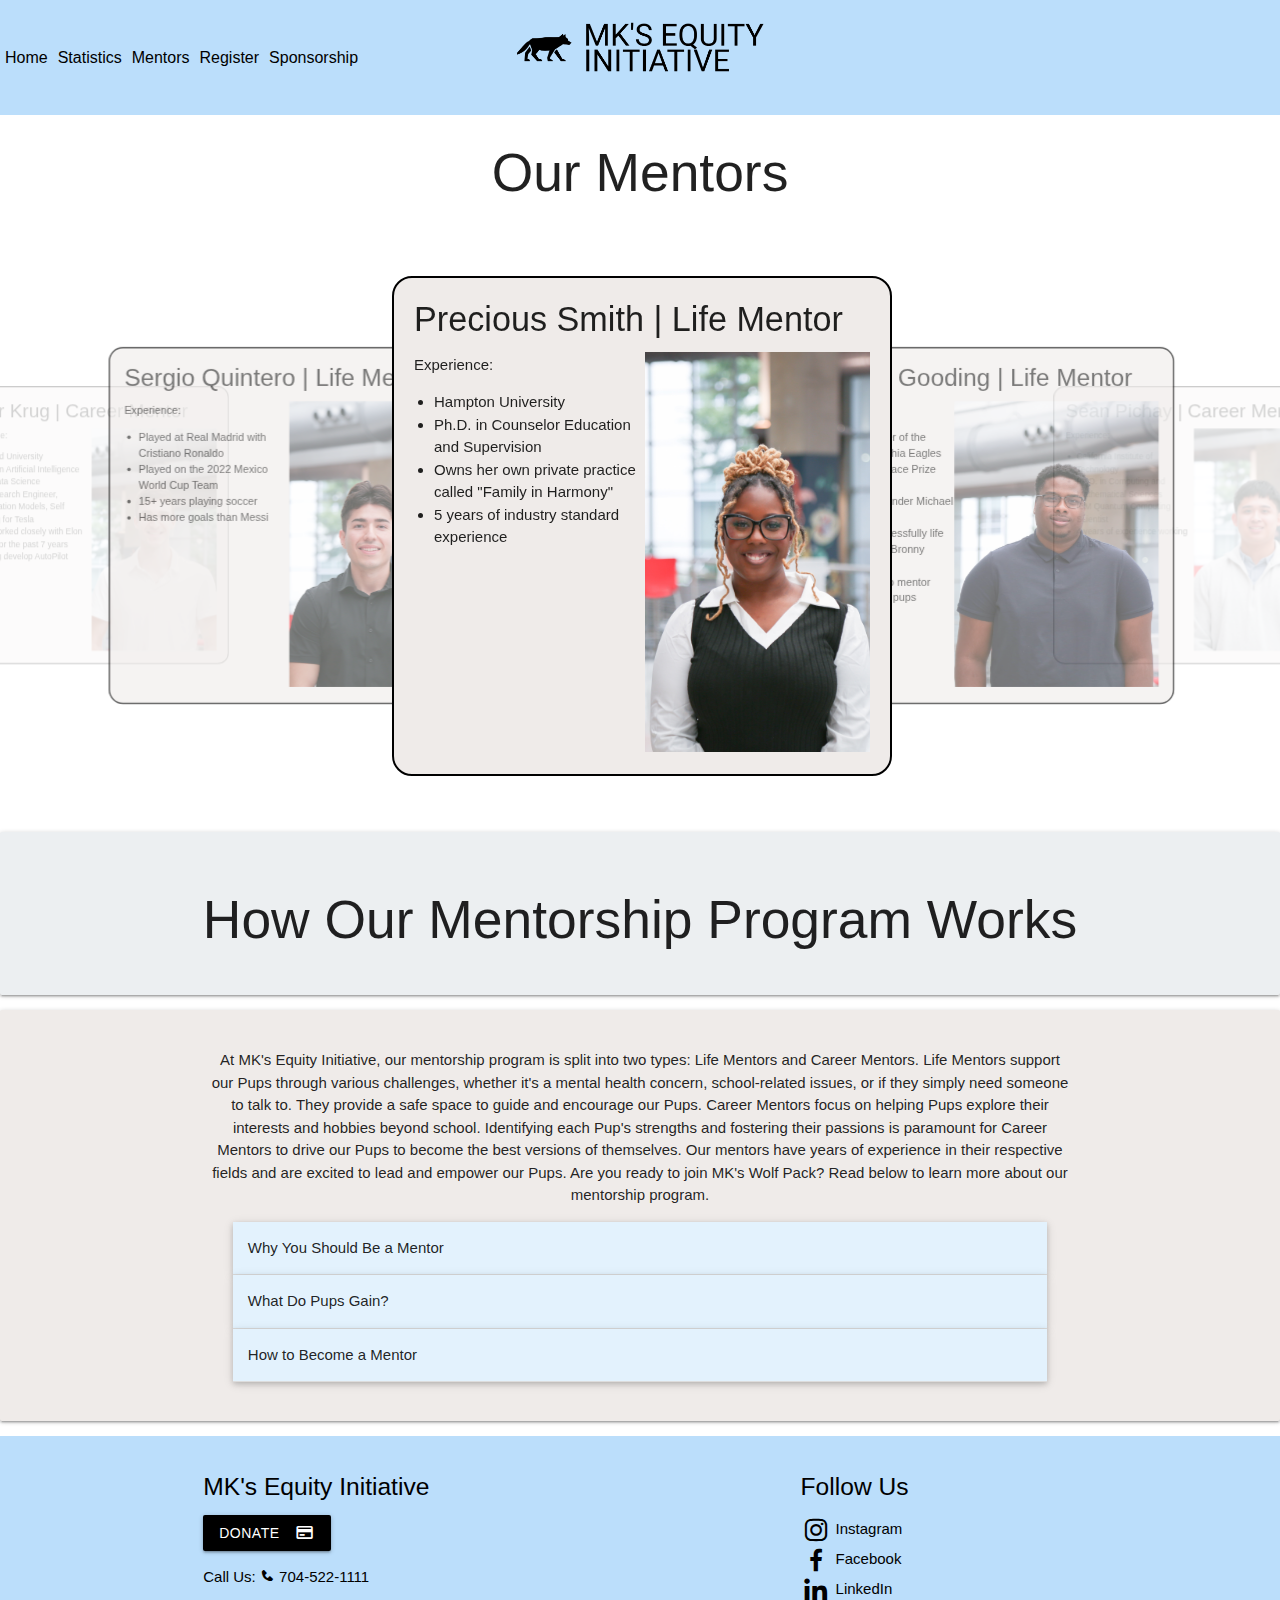
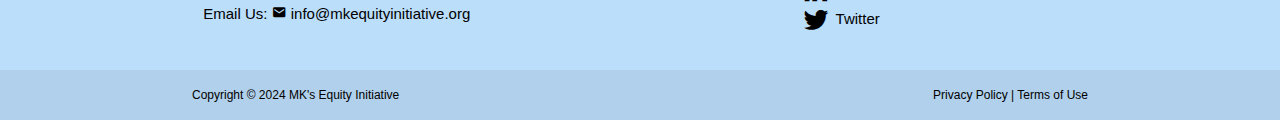
<file: mentor.html>
<!DOCTYPE html>
<html lang="en">
	<head>
		<meta charset="UTF-8" />
		<meta name="viewport" content="width=device-width, initial-scale=1.0" />
		<link rel="stylesheet" href="navbar.css" />
		<link rel="stylesheet" href="mentor.css" />
		<link rel="stylesheet" href="https://cdnjs.cloudflare.com/ajax/libs/materialize/1.0.0/css/materialize.min.css" />
		<!--Import Google Icon Font-->
		<link href="https://fonts.googleapis.com/icon?family=Material+Icons" rel="stylesheet" />
		<link href="https://unpkg.com/boxicons@2.1.4/css/boxicons.min.css" rel="stylesheet" />
		<!--Import materialize.css-->
		<link type="text/css" rel="stylesheet" href="css/materialize.min.css" media="screen,projection" />
		<title>Mentors</title>
	</head>
	<body class="page-mentor">
		<nav>
			<div class="nav-wrapper blue lighten-4">
				<a href="index.html" id="mk-logo" class="brand-logo black-text center"><img src="logo-img/mks-equity-initiative-high-resolution-logo-grayscale-transparent.png" alt="mk logo" /></a>
				<a href="#" data-target="mobile-demo" class="sidenav-trigger"><i class="material-icons black-text">menu</i></a>
				<ul id="nav-desktop" class="left hide-on-med-and-down">
					<li><a href="index.html" class="black-text">Home</a></li>
					<li><a href="stats.html" class="black-text">Statistics</a></li>
					<li><a href="mentor.html" class="black-text">Mentors</a></li>
					<li><a href="registration.html" class="black-text">Register</a></li>
					<li><a href="sponsorship.html" class="black-text">Sponsorship</a></li>
				</ul>
			</div>
		</nav>
		<ul class="sidenav" id="mobile-demo">
			<li><a href="index.html" class="black-text">Home</a></li>
			<li><a href="stats.html" class="black-text">Statistics</a></li>
			<li><a href="mentor.html" class="black-text">Mentors</a></li>
			<li><a href="registration.html" class="black-text">Register</a></li>
			<li><a href="sponsorship.html" class="black-text">Sponsorship</a></li>
		</ul>

		<h2 class="center" style="margin-top: 80px">Our Mentors</h2>

		<div class="carousel" id="carousel-style">
			<div class="carousel-item brown lighten-5" id="carousel-card">
				<h4>Precious Smith | Life Mentor</h4>
				<img src="img-mentor/Precious Smith.jpg" alt="Precious Smith" class="right" />
				<p>Experience:</p>
				<ul>
					<li>Hampton University</li>
					<li>Ph.D. in Counselor Education and Supervision</li>
					<li>Owns her own private practice called "Family in Harmony"</li>
					<li>5 years of industry standard experience</li>
				</ul>
			</div>
			<div class="carousel-item brown lighten-5" id="carousel-card">
				<h4>Tyrell Gooding | Life Mentor</h4>
				<img src="img-mentor/Tyrell Gooding.jpg" alt="Tyrell Gooding | Life Mentor" class="right" />
				<p>Experience:</p>
				<ul>
					<li>Co-Owner of the Philadelphia Eagles</li>
					<li>Nobel Peace Prize Winner</li>
					<li>Mentee under Michael Jordan</li>
					<li>Has successfully life coached Bronny James</li>
					<li>Excited to mentor incoming pups</li>
				</ul>
			</div>
			<div class="carousel-item brown lighten-5" id="carousel-card">
				<h4>Sean Pichay | Career Mentor</h4>
				<img src="img-mentor/Sean Pichay.jpg" alt="Sean Pichay" class="right" />
				<p>Experience:</p>
				<ul>
					<li>California Institute of Technology</li>
					<li>Ph.D. in Computing and Mathematical Sciences</li>
					<li>IBM Quantum Computing Scientist</li>
					<li>4 years of experience working at IBM</li>
				</ul>
			</div>
			<div class="carousel-item brown lighten-5" id="carousel-card">
				<h4>Yonjou Victorin | Career Mentor</h4>
				<img src="img-mentor/Yonjou-Divine Victorin.jpg" alt="Yonjou Victorin" class="right" />
				<p>Experience:</p>
				<ul>
					<li>M.I.T.</li>
					<li>Ph.D. in Computational Science and Engineering</li>
					<li>Owner of "Victorin Games"</li>
					<li>Has over 10 years of video game development experience</li>
				</ul>
			</div>
			<div class="carousel-item brown lighten-5" id="carousel-card">
				<h4>Tyler Krug | Career Mentor</h4>
				<img src="img-mentor/Tyler Krug.jpg" alt="Tyler Krug" class="right" />
				<p>Experience:</p>
				<ul>
					<li>Harvard University</li>
					<li>Pd.D. in Artificial Intelligence and Data Science</li>
					<li>AI Research Engineer, Foundation Models, Self Driving for Tesla</li>
					<li>Has worked closely with Elon Musk for the past 7 years helping develop AutoPilot</li>
				</ul>
			</div>
			<div class="carousel-item brown lighten-5" id="carousel-card">
				<h4>Sergio Quintero | Life Mentor</h4>
				<img src="img-mentor/Sergio Quintero.jpg" alt="Sergio Quintero" class="right" />
				<p>Experience:</p>
				<ul>
					<li>Played at Real Madrid with Cristiano Ronaldo</li>
					<li>Played on the 2022 Mexico World Cup Team</li>
					<li>15+ years playing soccer</li>
					<li>Has more goals than Messi</li>
				</ul>
			</div>
		</div>

		<div class="card-panel row blue-grey lighten-5">
			<h2 class="center">How Our Mentorship Program Works</h2>
		</div>
		<div class="card-panel row brown lighten-5">
			<div class="container">
				<p class="center">
					At MK's Equity Initiative, our mentorship program is split into two types: Life Mentors and Career Mentors. Life Mentors support our Pups through various challenges, whether it's a mental health concern, school-related issues, or if they simply need someone to talk to. They provide a safe space to guide and encourage our Pups. Career Mentors focus on helping Pups explore their
					interests and hobbies beyond school. Identifying each Pup's strengths and fostering their passions is paramount for Career Mentors to drive our Pups to become the best versions of themselves. Our mentors have years of experience in their respective fields and are excited to lead and empower our Pups. Are you ready to join MK's Wolf Pack? Read below to learn more about our
					mentorship program.
				</p>
				<ul class="collapsible popout">
					<li>
						<div class="collapsible-header blue lighten-5">Why You Should Be a Mentor</div>
						<div class="collapsible-body white">
							<p>
								Becoming a mentor at MK's Equity Initiative is a great way to be involved in the Charlotte community. We believe that our future is in the hands of our Pups and through pairing them with dedicated mentors, we can help them thrive. With guidance, support, and shared experiences, mentors are paramount in fostering personal and academic growth for our Pups. Our mentors
								empower our pups to reach their full potential. Consider becoming a mentor to help have long lasting impact on our Pups.
							</p>
						</div>
					</li>
					<li>
						<div class="collapsible-header blue lighten-5">What Do Pups Gain?</div>
						<div class="collapsible-body white">
							<p>
								Throughout our mentorship program at MK's Equity Initiative, not only will our Pups gain valuable life skills but they will become the great Wolfs they were meant to be. Our mentors are here to lead our Pups to be the best versions of themselves. Pups will go through self-discovery, identifying their skills, and become leaders amongst themselves. We look forward to
								guiding any Pups that want to join our Pack!
							</p>
						</div>
					</li>
					<li>
						<div class="collapsible-header blue lighten-5">How to Become a Mentor</div>
						<div class="collapsible-body white">
							<p>So, you have decided you want to take the next step and become a mentor at MK's Equity initiative? Click the button below to go to our Sponsorship page to register and learn a little bit more about becoming a mentor.</p>
							<a class="waves-effect waves-light btn-large blue lighten-4" href="sponsorship.html">Become a Mentor</a>
						</div>
					</li>
				</ul>
			</div>
		</div>

		<footer class="page-footer blue lighten-4">
			<div class="container">
				<div class="row">
					<div class="col l6 s12">
						<h5 class="black-text">MK's Equity Initiative</h5>
						<ul>
							<li><a href="donations.html"class=" black waves-effect waves-light btn"><i class='bx bx-credit-card right' ></i>DONATE</a>
							</a></li>
						</ul>
						<p class="black-text">Call Us: <i class='bx bxs-phone'></i> 704-522-1111</p>
						<p class="black-text">Email Us: <i class='bx bxs-envelope' ></i> info@mkequityinitiative.org</p>
					</div>
					<div class="col l4 offset-l2 s12">
						<h5 class="black-text">Follow Us</h5>
						<ul>
							<li class="black-text-socials">
								<a style="display: flex; align-items: center;" class="black-text" style href="https://www.instagram.com" target="_blank">
									<i style="font-size: 30px; padding-right: 5px;" class="bx bxl-instagram"></i>Instagram</a>
							</li>
							<li class="black-text-socials">
								<a style="display: flex; align-items: center;" class="black-text" href="https://www.facebook.com" target="_blank">
									<i style="font-size: 30px; padding-right: 5px;" class="bx bxl-facebook"></i>Facebook</a>
							</li>
							<li class="black-text-socials">
								<a style="display: flex; align-items: center;" class="black-text" href="https://www.linkedin.com" target="_blank">
									<i style="font-size: 30px; padding-right: 5px;" class="bx bxl-linkedin"></i>LinkedIn</a>
							</li>
							<li class="black-text-socials">
								<a style="display: flex; align-items: center;" class="black-text" href="https://x.com" target="_blank">
									<i style="font-size: 30px; padding-right: 5px;" class="bx bxl-twitter"></i>Twitter</a>
							</li>
						</div>
						</ul>
					</div>
				</div>
			</div>
			<div class="footer-copyright">
				<div style="font-size: 12px;"class="container black-text">
					Copyright © 2024 MK's Equity Initiative
					<a class="black-text right" href="#!">Privacy Policy | Terms of Use</a>
				</div>
			</div>
		</footer>
		<script src="https://cdnjs.cloudflare.com/ajax/libs/jquery/3.6.0/jquery.min.js"></script>
		<script src="https://cdnjs.cloudflare.com/ajax/libs/materialize/1.0.0/js/materialize.min.js"></script>
		<script type="text/javascript" src="js/materialize.min.js"></script>
		<script src="script.js"></script>
	</body>
</html>
</file>
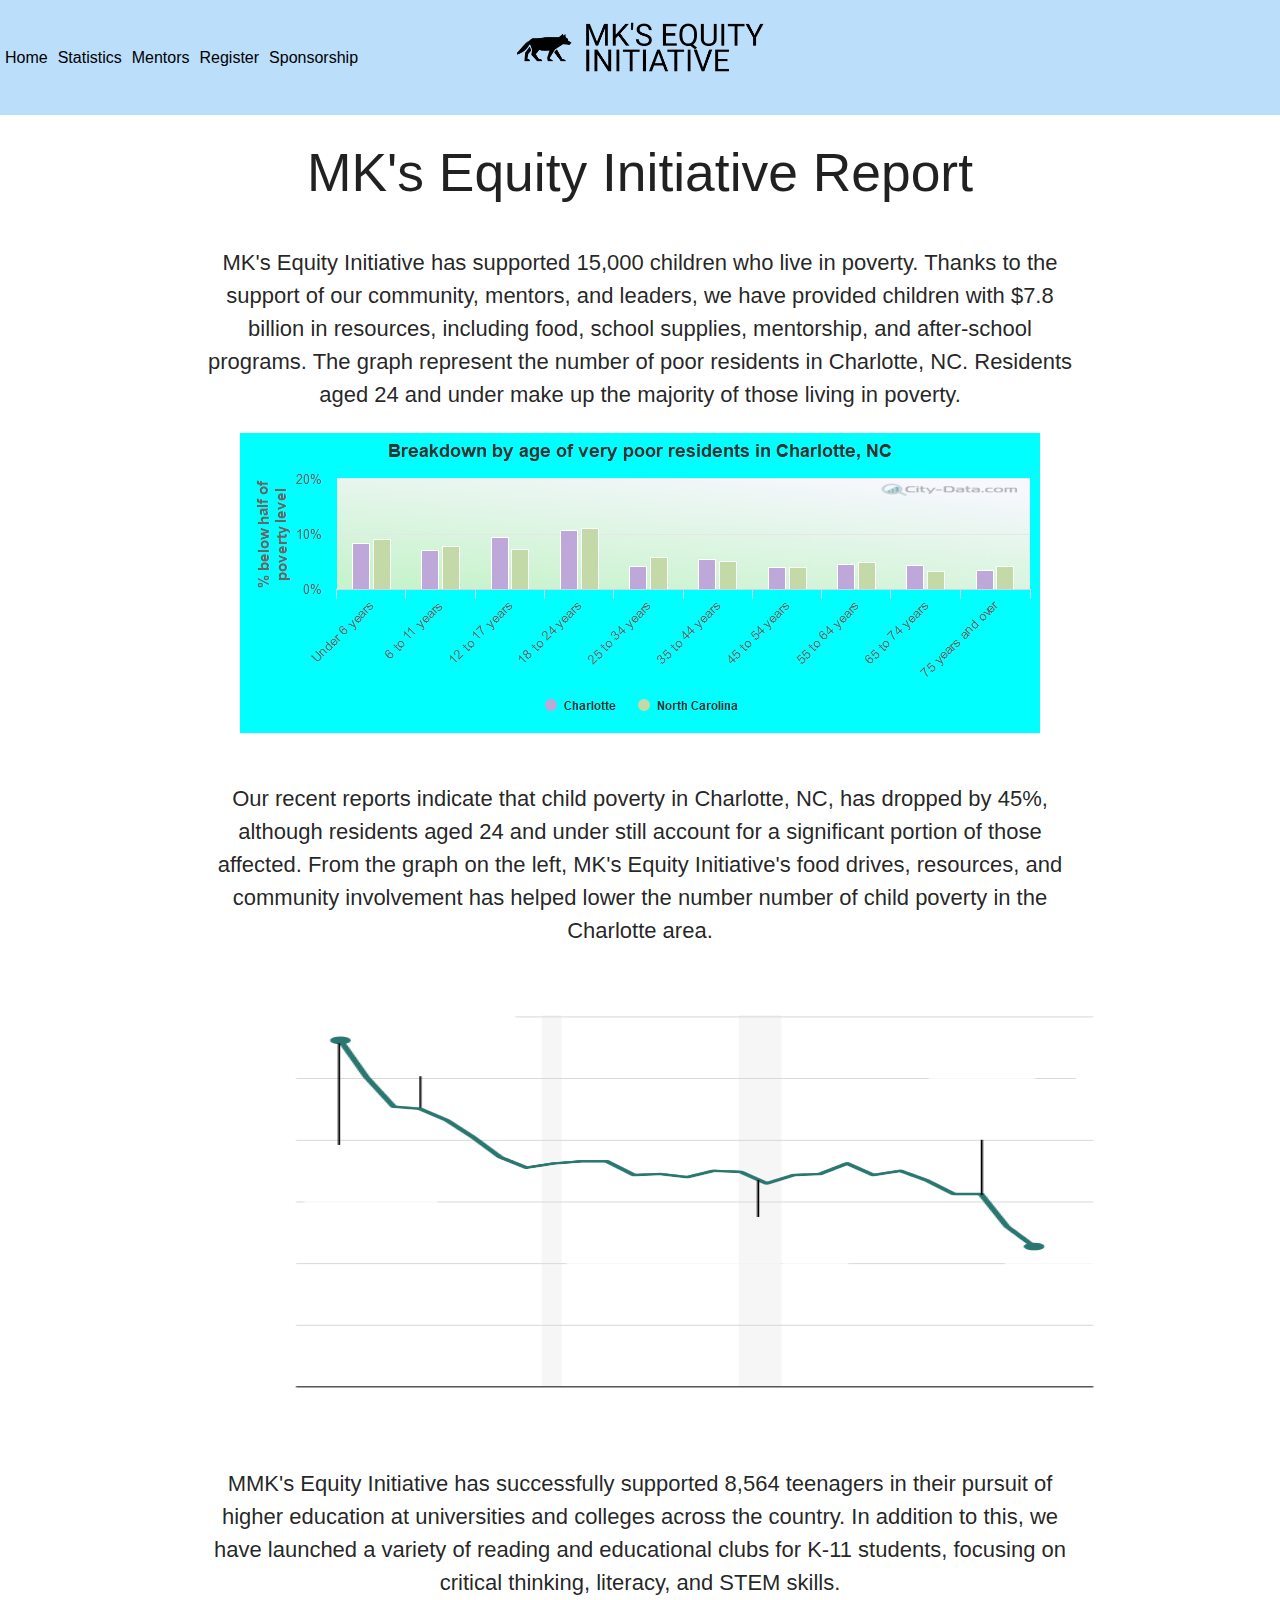
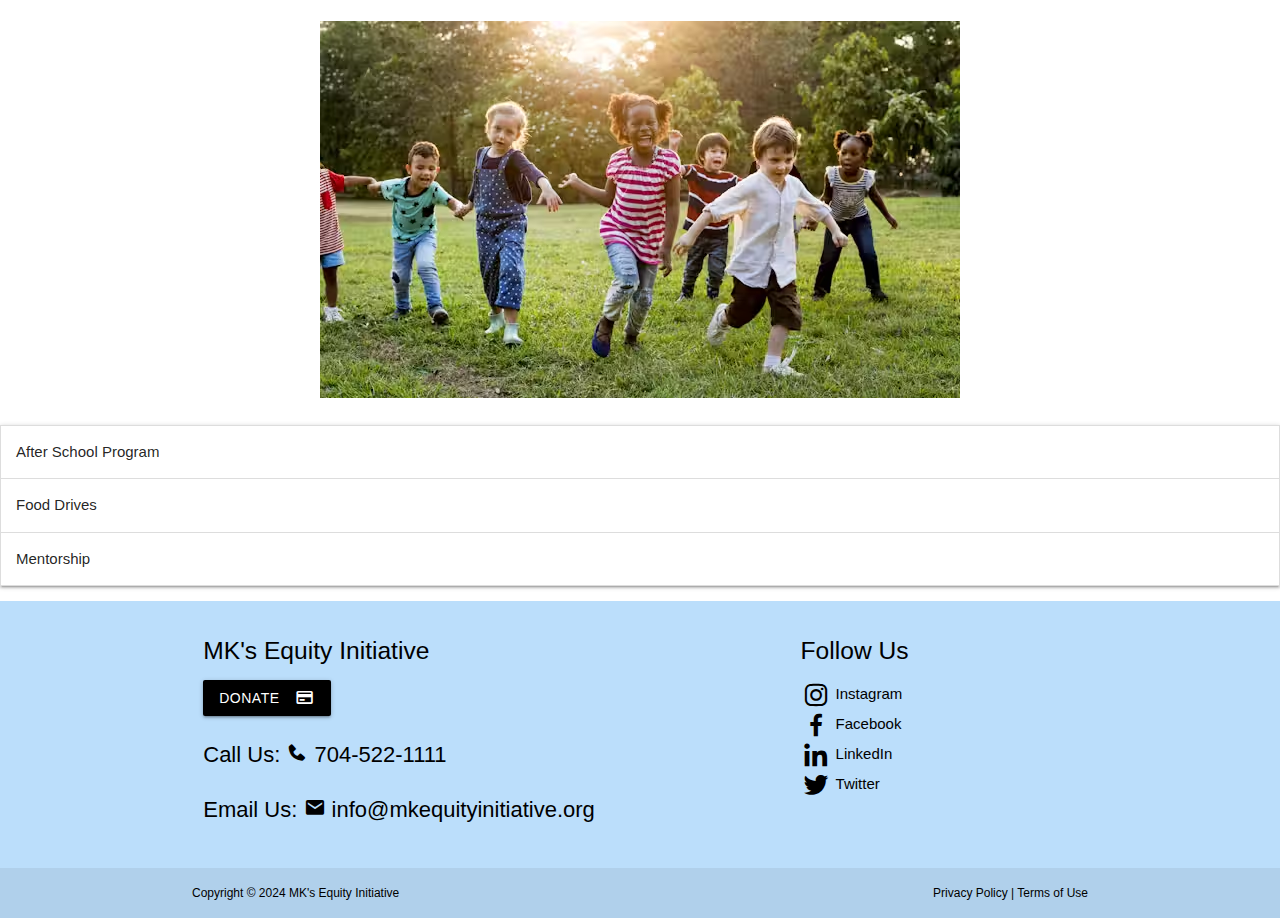
<file: stats.html>
<!DOCTYPE html>
<html lang="en">
	<head>
		<meta charset="UTF-8" />
		<meta name="viewport" content="width=device-width, initial-scale=1.0" />
		<link rel="stylesheet" href="navbar.css" />
		<link rel="stylesheet" href="css-stats/stats.css">
		<link rel="stylesheet" href="https://cdnjs.cloudflare.com/ajax/libs/materialize/1.0.0/css/materialize.min.css" />
		<!--Import Google Icon Font-->
		<link href="https://fonts.googleapis.com/icon?family=Material+Icons" rel="stylesheet" />
		<link href="https://unpkg.com/boxicons@2.1.4/css/boxicons.min.css" rel="stylesheet" />
		<!--Import materialize.css-->
		<link type="text/css" rel="stylesheet" href="css/materialize.min.css" media="screen,projection" />
		<title>Statistics</title>
	</head>
	<body>
		<nav>
			<div class="nav-wrapper blue lighten-4">
				<a href="index.html" class="brand-logo black-text center" id="mk-logo"><img src="logo-img/mks-equity-initiative-high-resolution-logo-grayscale-transparent.png" alt="mk logo" /></a>
				<a href="#" data-target="mobile-demo" class="sidenav-trigger"><i class="material-icons black-text">menu</i></a>
				<ul id="nav-desktop" class="left hide-on-med-and-down">
					<li><a href="index.html" class="black-text">Home</a></li>
					<li><a href="stats.html" class="black-text">Statistics</a></li>
					<li><a href="mentor.html" class="black-text">Mentors</a></li>
					<li><a href="registration.html" class="black-text">Register</a></li>
					<li><a href="sponsorship.html" class="black-text">Sponsorship</a></li>
				</ul>
			</div>
		</nav>
		<ul class="sidenav" id="mobile-demo">
			<li><a href="index.html" class="black-text">Home</a></li>
			<li><a href="stats.html" class="black-text">Statistics</a></li>
			<li><a href="mentor.html" class="black-text">Mentors</a></li>
			<li><a href="registration.html" class="black-text">Register</a></li>
			<li><a href="sponsorship.html" class="black-text">Sponsorship</a></li>
		</ul>

		<h2 class="center-align" style="margin-top: 80px">MK's Equity Initiative Report</h2>

		<div class="container row center" id="flex-container">
			<div class="col">
				<p>
					MK's Equity Initiative has supported 15,000 children who live in poverty. Thanks to the support of our community, mentors, and leaders, we have provided children with $7.8 billion in resources, including food, school supplies, mentorship, and after-school programs. The graph represent the number of poor residents in Charlotte, NC. Residents aged 24 and under make up the
					majority of those living in poverty.
				</p>
			</div>
			<div class="col">
				<img src="images-stats/poverty-by-age-distribution-Charlotte-NC.png" alt="poverty age by dist" />
			</div>
		</div>

		<div class="container center">
			<div class="row" id="flex-container">
				<div class="col">
					<p>Our recent reports indicate that child poverty in Charlotte, NC, has dropped by 45%, although residents aged 24 and under still account for a significant portion of those affected. From the graph on the left, MK's Equity Initiative's food drives, resources, and community involvement has helped lower the number number of child poverty in the Charlotte area.</p>
				</div>
				<div class="col">
					<img src="images-stats/graphdecline.png" alt="decline graph" id="decline-graph"/>
				</div>
			</div>
		</div>

		<div class="container center">
			<div class="row" id="flex-container">
				<div class="col">
					<p>MMK's Equity Initiative has successfully supported 8,564 teenagers in their pursuit of higher education at universities and colleges across the country. In addition to this, we have launched a variety of reading and educational clubs for K-11 students, focusing on critical thinking, literacy, and STEM skills.</p>
				</div>
				<div class="col">
					<img src="images-stats/children stats.png" alt="children" />
				</div>
			</div>
		</div>

		<ul class="collapsible">
			<li>
				<div class="collapsible-header">After School Program</div>
				<div class="collapsible-body">
					<span>
						Our report shows that 75% of our mentees have improved their grades by at least one letter after joining the program, while 90% report feeling more engaged in their studies. Additionally, the program offers various enrichment activities, leading to a 60% increase in students' interest in STEM fields. With a strong focus on mentorship and skill-building, our after school
						program not only enhances educational outcomes but also fosters a supportive community environment, helping children thrive both academically and personally.
					</span>
				</div>
			</li>
			<li>
				<div class="collapsible-header">Food Drives</div>
				<div class="collapsible-body"><span>In 2023, Recently, the drive successfully collected over 12,000 pounds of food, providing essential meals for hundreds of families. This initiative not only helps alleviate immediate hunger but also supports the overall development and educational success of children in need. </span></div>
			</li>
			<li>
				<div class="collapsible-header">Mentorship</div>
				<div class="collapsible-body">
					<span>
						Our mentorship program has allowed our mentees to have a 20-30% increase in job satisfaction, 80% increase in applying for and a 15-25% improvement in professional skills. Additionally, our mentees report feeling more confident in their abilities, with 70% stating they have developed valuable relationships that aid their career progression. Overall, these programs not only
						foster personal growth but also enhance professional development.
					</span>
				</div>
			</li>
		</ul>

		<footer class="page-footer blue lighten-4">
			<div class="container">
				<div class="row">
					<div class="col l6 s12">
						<h5 class="black-text">MK's Equity Initiative</h5>
						<ul>
							<li><a href="donations.html"class=" black waves-effect waves-light btn"><i class='bx bx-credit-card right' ></i>DONATE</a>
							</a></li>
						</ul>
						<p class="black-text">Call Us: <i class='bx bxs-phone'></i> 704-522-1111</p>
						<p class="black-text">Email Us: <i class='bx bxs-envelope' ></i> info@mkequityinitiative.org</p>
					</div>
					<div class="col l4 offset-l2 s12">
						<h5 class="black-text">Follow Us</h5>
						<ul>
							<li class="black-text-socials">
								<a style="display: flex; align-items: center;" class="black-text" style href="https://www.instagram.com" target="_blank">
									<i style="font-size: 30px; padding-right: 5px;" class="bx bxl-instagram"></i>Instagram</a>
							</li>
							<li class="black-text-socials">
								<a style="display: flex; align-items: center;" class="black-text" href="https://www.facebook.com" target="_blank">
									<i style="font-size: 30px; padding-right: 5px;" class="bx bxl-facebook"></i>Facebook</a>
							</li>
							<li class="black-text-socials">
								<a style="display: flex; align-items: center;" class="black-text" href="https://www.linkedin.com" target="_blank">
									<i style="font-size: 30px; padding-right: 5px;" class="bx bxl-linkedin"></i>LinkedIn</a>
							</li>
							<li class="black-text-socials">
								<a style="display: flex; align-items: center;" class="black-text" href="https://x.com" target="_blank">
									<i style="font-size: 30px; padding-right: 5px;" class="bx bxl-twitter"></i>Twitter</a>
							</li>
						</div>
						</ul>
					</div>
				</div>
			</div>
			<div class="footer-copyright">
				<div style="font-size: 12px;"class="container black-text">
					Copyright © 2024 MK's Equity Initiative
					<a class="black-text right" href="#!">Privacy Policy | Terms of Use</a>
				</div>
			</div>
		</footer>
		<script src="https://cdnjs.cloudflare.com/ajax/libs/jquery/3.6.0/jquery.min.js"></script>
		<script src="https://cdnjs.cloudflare.com/ajax/libs/materialize/1.0.0/js/materialize.min.js"></script>
		<script type="text/javascript" src="js/materialize.min.js"></script>
		<script src="script.js"></script>
		<script src="Stats-js/statsscript.js"></script>
	</body>
</html>
</file>
<file: navbar.css>
.nav-wrapper {
	min-height: 115px;
	display: flex;
	flex-direction: column;
	justify-content: center;
	z-index: 1;
}

#nav-desktop a {
	display: flex;
	flex-direction: column;
	justify-content: center;
	font-size: 20px;
	height: 115px;
}

#mk-logo img {
	height: 50px;
	width: auto;
}

/* for tablet */
@media only screen and (max-width: 1300px) {
	/* TODO: remove before PR */
	#nav-desktop a {
		font-size: 16px;
		padding: 5px;
	}
}
</file>
<file: mentor.css>
#carousel-style {
	height: 600px;
	width: 100%;
}

#carousel-card {
	height: 500px;
	border: solid black 2px;
	border-radius: 20px;
	width: 500px;
	padding-left: 20px;
	padding-right: 20px;
}

#carousel-card img {
	height: 400px;
	width: auto;
}

#carousel-card li {
	list-style-type: disc;
}

#carousel-card ul {
	padding-left: 20px;
}

/* for tablet */
@media only screen and (max-width: 1200px) {
	/* TODO: remove before PR */
	#carousel-style {
		height: 500px;
		margin-bottom: 20px;
	}

	#carousel-card {
		height: 375px;
		width: 375px;
	}

	#carousel-card img {
		height: 225px;
	}

	#carousel-card li {
		font-size: 0.8rem;
	}
}

/* for mobile */
@media only screen and (max-width: 699px) {
	/* TODO:remove before PR */
	body h2 {
		font-size: 1.5rem;
	}

	#carousel-style {
		height: 400px;
		margin-bottom: 20px;
	}

	#carousel-card {
		height: 350px;
		width: 300px;
	}

	#carousel-card img {
		height: 200px;
	}

	#carousel-card li {
		font-size: 0.7rem;
	}
}
</file>
<file: css-stats/stats.css>
body p {
	font-size: 22px;
}

#flex-container #decline-graph {
	width: 900px;
	height: 450px;
}

#flex-container {
	display: flex;
	flex-direction: column;
	justify-content: center;
}

@media only screen and (max-width: 1200px) {
	/* TODO: remove before PR */
	#flex-container {
		display: flex;
		flex-direction: column;
		justify-content: center;
	}

	#flex-container img {
		width: 600px;
		height: auto;
	}

	#flex-container #decline-graph {
		width: 600px;
		height: 300px;
	}
}

/* for mobile */
@media only screen and (max-width: 699px) {
	/* TODO:remove before PR */
	body p {
		font-size: 0.95rem;
	}
	#flex-container {
		display: flex;
		flex-direction: column;
	}

	#flex-container img {
		width: 300px;
		height: auto;
	}

	#flex-container #decline-graph {
		width: 300px;
		height: 150px;
	}
}
</file>
